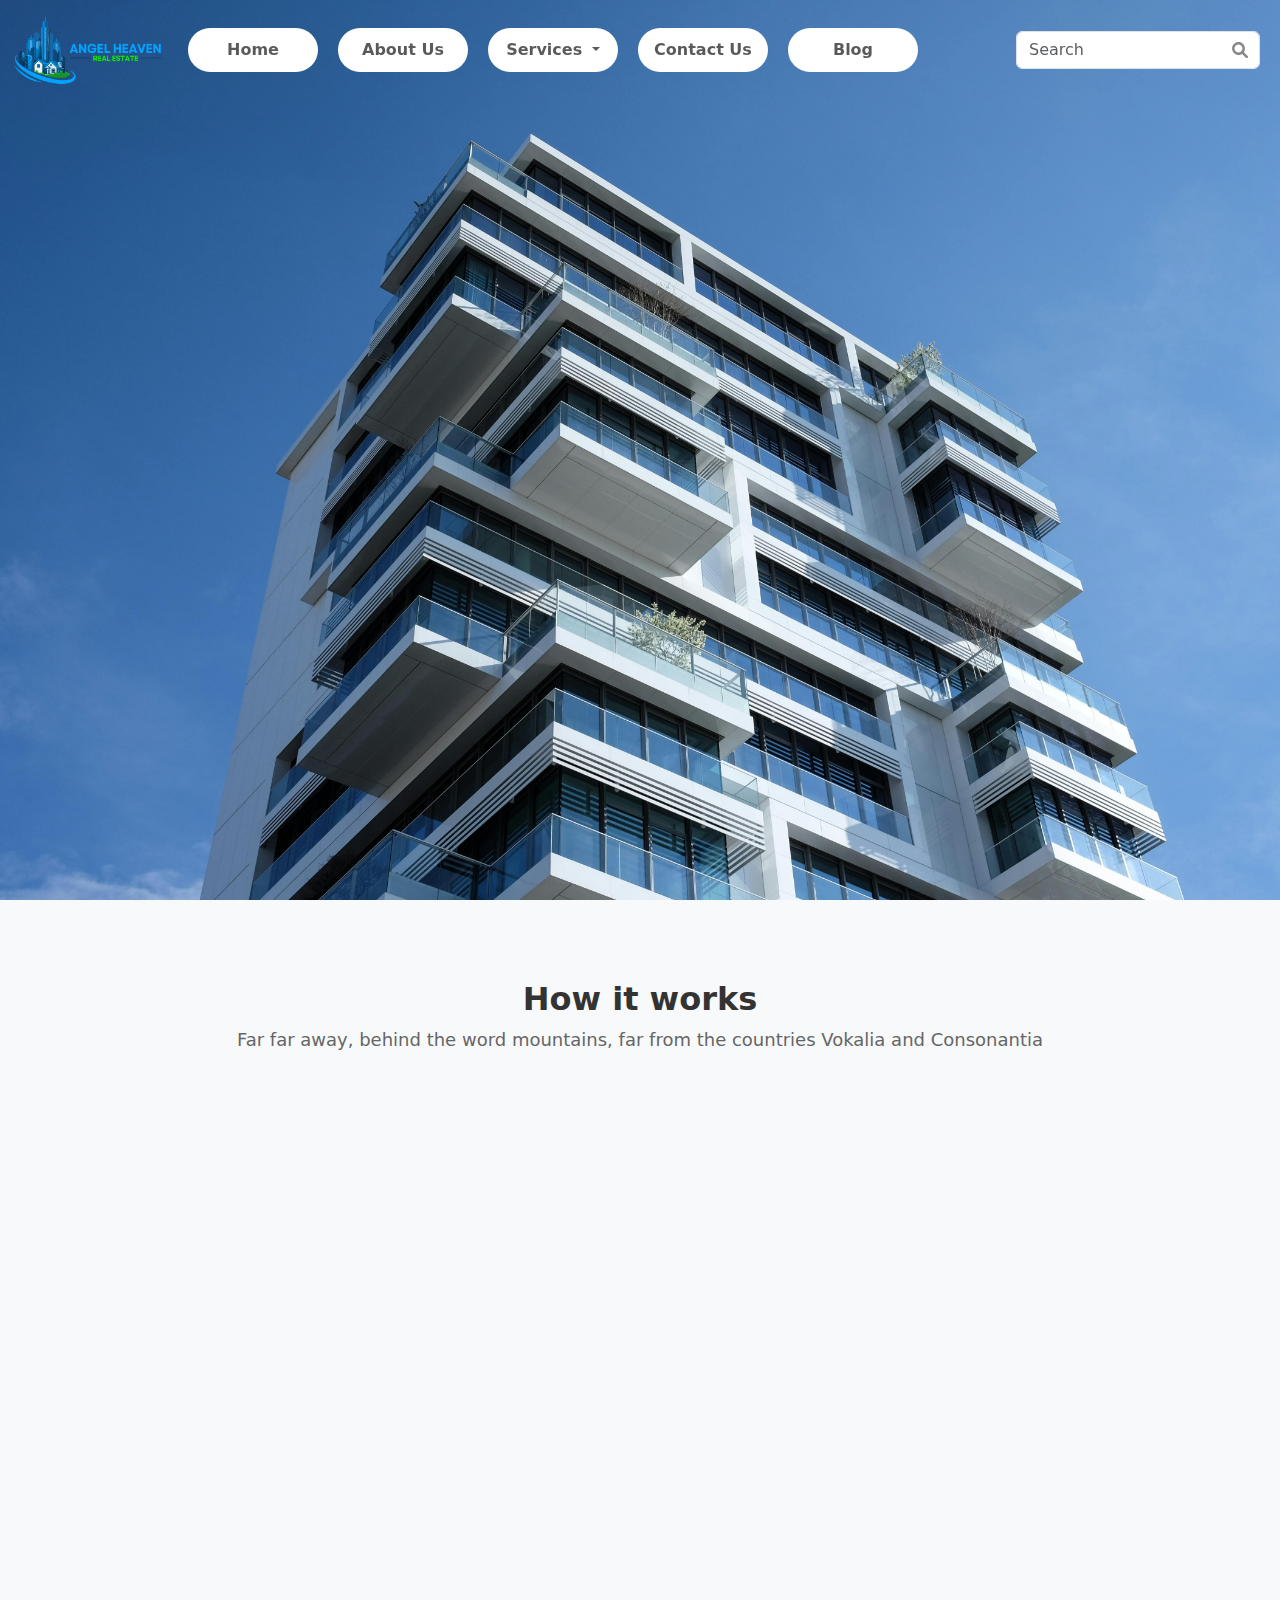
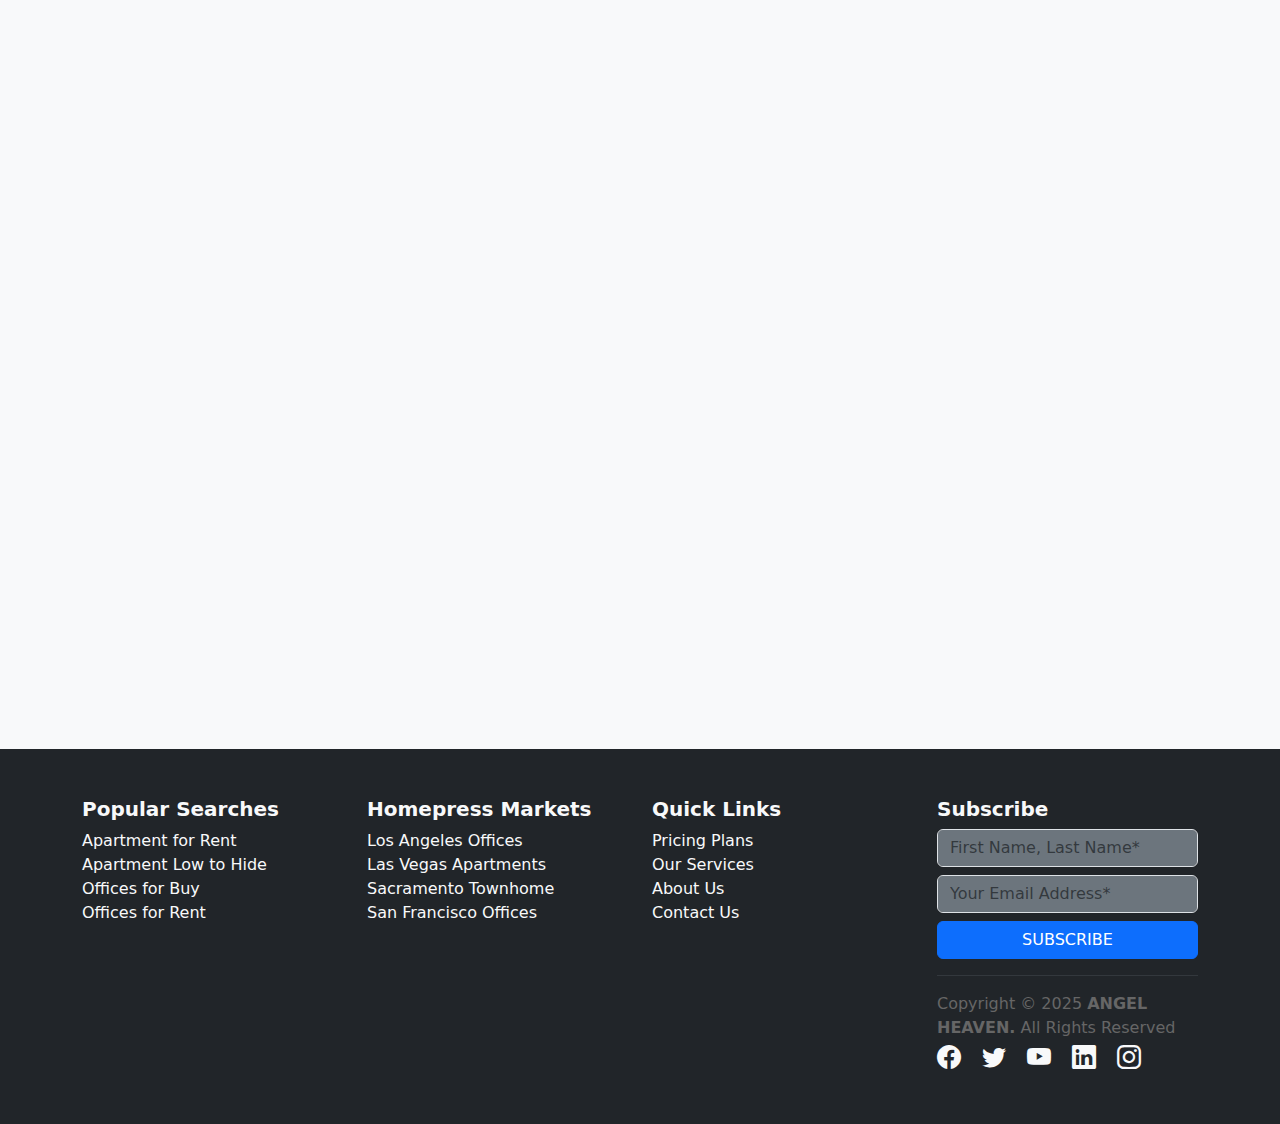
<file: about.html>
<!doctype html>
<html lang="en">
  <head>
    <meta charset="utf-8">
    <meta name="viewport" content="width=device-width, initial-scale=1">
    <link rel="icon" href="img/angel heaven w.o.b half.png" type="image/x-icon">
    <title>Angel Heaven - Real Estate</title>
    <!-- Font Awesome -->
    <link rel="stylesheet" href="https://cdnjs.cloudflare.com/ajax/libs/font-awesome/6.0.0-beta3/css/all.min.css">
    <link href="https://cdn.jsdelivr.net/npm/bootstrap@5.3.3/dist/css/bootstrap.min.css" rel="stylesheet" integrity="sha384-QWTKZyjpPEjISv5WaRU9OFeRpok6YctnYmDr5pNlyT2bRjXh0JMhjY6hW+ALEwIH" crossorigin="anonymous">
    <link href="https://cdn.jsdelivr.net/npm/bootstrap-icons/font/bootstrap-icons.css" rel="stylesheet">
    <link rel="stylesheet" href="styles.css">
    <link rel="stylesheet" href="about.css">
      <!-- AOS CSS (for fade-up effect) -->
      <link rel="stylesheet" href="https://unpkg.com/aos@2.3.1/dist/aos.css">
    
      <!-- jQuery -->
      <script src="https://code.jquery.com/jquery-3.6.0.min.js"></script>
  </head>
  <body>

    <!-- Navbar -->
    <nav class="navbar navbar-expand-lg bg-transparent navbar-light sticky-top">
      <div class="container-fluid">
        <a class="navbar-brand" href="index.html">
          <img src="img/angel heaven w.o.b full.png" alt="angel heaven" width="150" height="74">
        </a>
        <button class="navbar-toggler" type="button" data-bs-toggle="collapse" data-bs-target="#navbarSupportedContent" aria-controls="navbarSupportedContent" aria-expanded="false" aria-label="Toggle navigation">
          <span class="navbar-toggler-icon"></span>
        </button>
        <div class="collapse navbar-collapse" id="navbarSupportedContent">
          <ul class="navbar-nav me-auto mb-2 mb-lg-0">
            <li class="nav-item">
              <a class="nav-link" aria-current="page" href="index.html">Home</a>
            </li>
            <li class="nav-item">
              <a class="nav-link" href="about.html">About Us</a>
            </li>
            <li class="nav-item dropdown">
              <a class="nav-link dropdown-toggle" href="service.html" role="button" data-bs-toggle="dropdown" aria-expanded="false">
                Services
              </a>
              <ul class="dropdown-menu">
                <li><a class="dropdown-item" href="#">Property Listings</a></li>
                <li><hr class="dropdown-divider"></li>
                <li><a class="dropdown-item" href="#">Buy a Property</a></li>
                <li><hr class="dropdown-divider"></li>
                <li><a class="dropdown-item" href="#">Rent a Property</a></li>
                <li><hr class="dropdown-divider"></li>
                <li><a class="dropdown-item" href="#">Sell Your Property</a></li>
                <li><hr class="dropdown-divider"></li>
                <li><a class="dropdown-item" href="#">Home Valuation</a></li>
                <li><hr class="dropdown-divider"></li>
                <li><a class="dropdown-item" href="#">Real Estate Investment</a></li>
                <li><hr class="dropdown-divider"></li>
                <li><a class="dropdown-item" href="#">Property Management</a></li>
              </ul>
            </li>            
            <li class="nav-item">
              <a class="nav-link" href="contact.html">Contact Us</a>
            </li> 
            <li class="nav-item">
              <a class="nav-link" href="blog.html">Blog</a>
            </li>      
          </ul>
          <!-- Search Box with Icon -->
          <form class="d-flex search-container" role="search">
            <input class="form-control me-2" type="search" placeholder="Search" aria-label="Search">
            <i class="fa fa-search" style="margin-right: 10px;"></i> <!-- Font Awesome Search Icon inside the input box -->
          </form>
        </div>
      </div>
    </nav>

    <!-- Hero Section with Form -->
    <section class="hero-section" id="container-animation">
      <img src="img/about-page.jpg" class="img-fluid" alt="image">
    </section>

    <section class="how-it-works">
        <div class="container">
          <h2 class="section-title">How it works</h2>
          <p class="section-subtitle">
            Far far away, behind the word mountains, far from the countries Vokalia and Consonantia
          </p>
      
          <div class="row">
            <div class="col-md-4 step hidden">
              <div class="step-number">1</div>
              <h3>Evaluate Your Property</h3>
              <p>Far far away, behind the word mountains, far from the countries Vokalia and Consonantia...</p>
            </div>
      
            <div class="col-md-4 step hidden">
              <div class="step-number">2</div>
              <h3>Meet Your Agent</h3>
              <p>Far far away, behind the word mountains, far from the countries Vokalia and Consonantia...</p>
            </div>
      
            <div class="col-md-4 step hidden">
              <div class="step-number">3</div>
              <h3>Close the Deal</h3>
              <p>Far far away, behind the word mountains, far from the countries Vokalia and Consonantia...</p>
            </div>
          </div>
        </div>
      </section>


      <section class="counter-section">
        <div class="container">
            <div class="row">
                <!-- Left Image -->
                <div class="col-lg-6" data-aos="fade-up">
                    <img src="img/house-6.jpg" alt="Property Image" class="img-fluid">
                </div>
                <!-- Right Features -->
                <div class="col-lg-6">
                  <div class="feature-box" data-aos="fade-up">
                      <div class="feature-icon">🏠</div>
                      <div>
                          <h5><strong>QUALITY PROPERTIES</strong></h5>
                          <p>Lorem ipsum dolor sit amet consectetur.</p>
                      </div>
                  </div>
                  <div class="feature-box" data-aos="fade-up" data-aos-delay="200">
                      <div class="feature-icon">👤</div>
                      <div>
                          <h5><strong>TOP RATED AGENTS</strong></h5>
                          <p>Lorem ipsum dolor sit amet consectetur.</p>
                      </div>
                  </div>
                  <div class="feature-box" data-aos="fade-up" data-aos-delay="400">
                      <div class="feature-icon">🛡️</div>
                      <div>
                          <h5><strong>EASY AND SAFE</strong></h5>
                          <p>Lorem ipsum dolor sit amet consectetur.</p>
                      </div>
                  </div>
                  <div class="feature-box" data-aos="fade-up" data-aos-delay="600">
                      <div class="feature-icon">📍</div>
                      <div>
                          <h5><strong>PRIME LOCATIONS</strong></h5>
                          <p>Find properties in the best locations tailored to your needs.</p>
                      </div>
                  </div>
                  <div class="feature-box" data-aos="fade-up" data-aos-delay="800">
                      <div class="feature-icon">⚡</div>
                      <div>
                          <h5><strong>FAST TRANSACTIONS</strong></h5>
                          <p>Seamless and quick property buying and selling process.</p>
                      </div>
                  </div>
                  <div class="feature-box" data-aos="fade-up" data-aos-delay="1000">
                      <div class="feature-icon">💰</div>
                      <div>
                          <h5><strong>BEST PRICE GUARANTEE</strong></h5>
                          <p>Get the best value for your investment with our expert evaluations.</p>
                      </div>
                  </div>
              </div>              
            </div>
    
            <!-- Counters -->
            <div class="row mt-5">
                <div class="col-md-3 col-6 counter-box" data-aos="fade-up">
                    <div class="counter" data-target="2917">0</div>
                    <p># of Buy Properties</p>
                </div>
                <div class="col-md-3 col-6 counter-box" data-aos="fade-up" data-aos-delay="200">
                    <div class="counter" data-target="3918">0</div>
                    <p># of Sell Properties</p>
                </div>
                <div class="col-md-3 col-6 counter-box" data-aos="fade-up" data-aos-delay="400">
                    <div class="counter" data-target="38928">0</div>
                    <p># of All Properties</p>
                </div>
                <div class="col-md-3 col-6 counter-box" data-aos="fade-up" data-aos-delay="600">
                    <div class="counter" data-target="1291">0</div>
                    <p># of Agents</p>
                </div>
            </div>
        </div>
    </section>
      
    <footer class="bg-dark text-light py-5">
      <div class="container">
        <div class="row">
          <!-- Popular Searches -->
          <div class="col-md-3">
            <h5 class="fw-bold">Popular Searches</h5>
            <ul class="list-unstyled">
              <li><a href="#" class="text-light text-decoration-none">Apartment for Rent</a></li>
              <li><a href="#" class="text-light text-decoration-none">Apartment Low to Hide</a></li>
              <li><a href="#" class="text-light text-decoration-none">Offices for Buy</a></li>
              <li><a href="#" class="text-light text-decoration-none">Offices for Rent</a></li>
              
            </ul>
          </div>
    
          <!-- Homepress Markets -->
          <div class="col-md-3">
            <h5 class="fw-bold">Homepress Markets</h5>
            <ul class="list-unstyled">
              <li><a href="#" class="text-light text-decoration-none">Los Angeles Offices</a></li>
              <li><a href="#" class="text-light text-decoration-none">Las Vegas Apartments</a></li>
              <li><a href="#" class="text-light text-decoration-none">Sacramento Townhome</a></li>
              <li><a href="#" class="text-light text-decoration-none">San Francisco Offices</a></li>
              
            </ul>
          </div>
    
          <!-- Quick Links -->
          <div class="col-md-3">
            <h5 class="fw-bold">Quick Links</h5>
            <ul class="list-unstyled">
              <li><a href="#" class="text-light text-decoration-none">Pricing Plans</a></li>
              <li><a href="#" class="text-light text-decoration-none">Our Services</a></li>
              <li><a href="#" class="text-light text-decoration-none">About Us</a></li>
              <li><a href="#" class="text-light text-decoration-none">Contact Us</a></li>
              
            </ul>
          </div>
    
          <!-- Subscribe -->
          <div class="col-md-3">
            <h5 class="fw-bold">Subscribe</h5>
            <form>
              <div class="mb-2">
                <input type="text" class="form-control bg-secondary text-light" placeholder="First Name, Last Name*" />
              </div>
              <div class="mb-2">
                <input type="email" class="form-control bg-secondary text-light" placeholder="Your Email Address*" />
              </div>
              <button class="btn btn-primary w-100">SUBSCRIBE</button>
            
    
        <!-- Footer Bottom -->
        <hr class="border-secondary">
        <div class="d-flex justify-content-between flex-wrap">
          <p class="mb-0">Copyright &copy; 2025 <span class="fw-bold">ANGEL HEAVEN.</span> All Rights Reserved</p>
          <div>
            <a href="#" class="text-light me-3"><i class="bi bi-facebook"></i></a>
            <a href="#" class="text-light me-3"><i class="bi bi-twitter"></i></a>
            <a href="#" class="text-light me-3"><i class="bi bi-youtube"></i></a>
            <a href="#" class="text-light me-3"><i class="bi bi-linkedin"></i></a>
            <a href="#" class="text-light"><i class="bi bi-instagram"></i></a>
          </div>
        </div>
      </div>
    </footer>
      
    <!-- AOS JS (for fade-up effect) -->
<script src="https://unpkg.com/aos@2.3.1/dist/aos.js"></script>
  <script src="main.js"></script>
  <script src="about.js"></script>
  <script src="https://cdn.jsdelivr.net/npm/bootstrap@5.3.3/dist/js/bootstrap.bundle.min.js" integrity="sha384-YvpcrYf0tY3lHB60NNkmXc5s9fDVZLESaAA55NDzOxhy9GkcIdslK1eN7N6jIeHz" crossorigin="anonymous"></script>
  </body>
  </html>
</file>
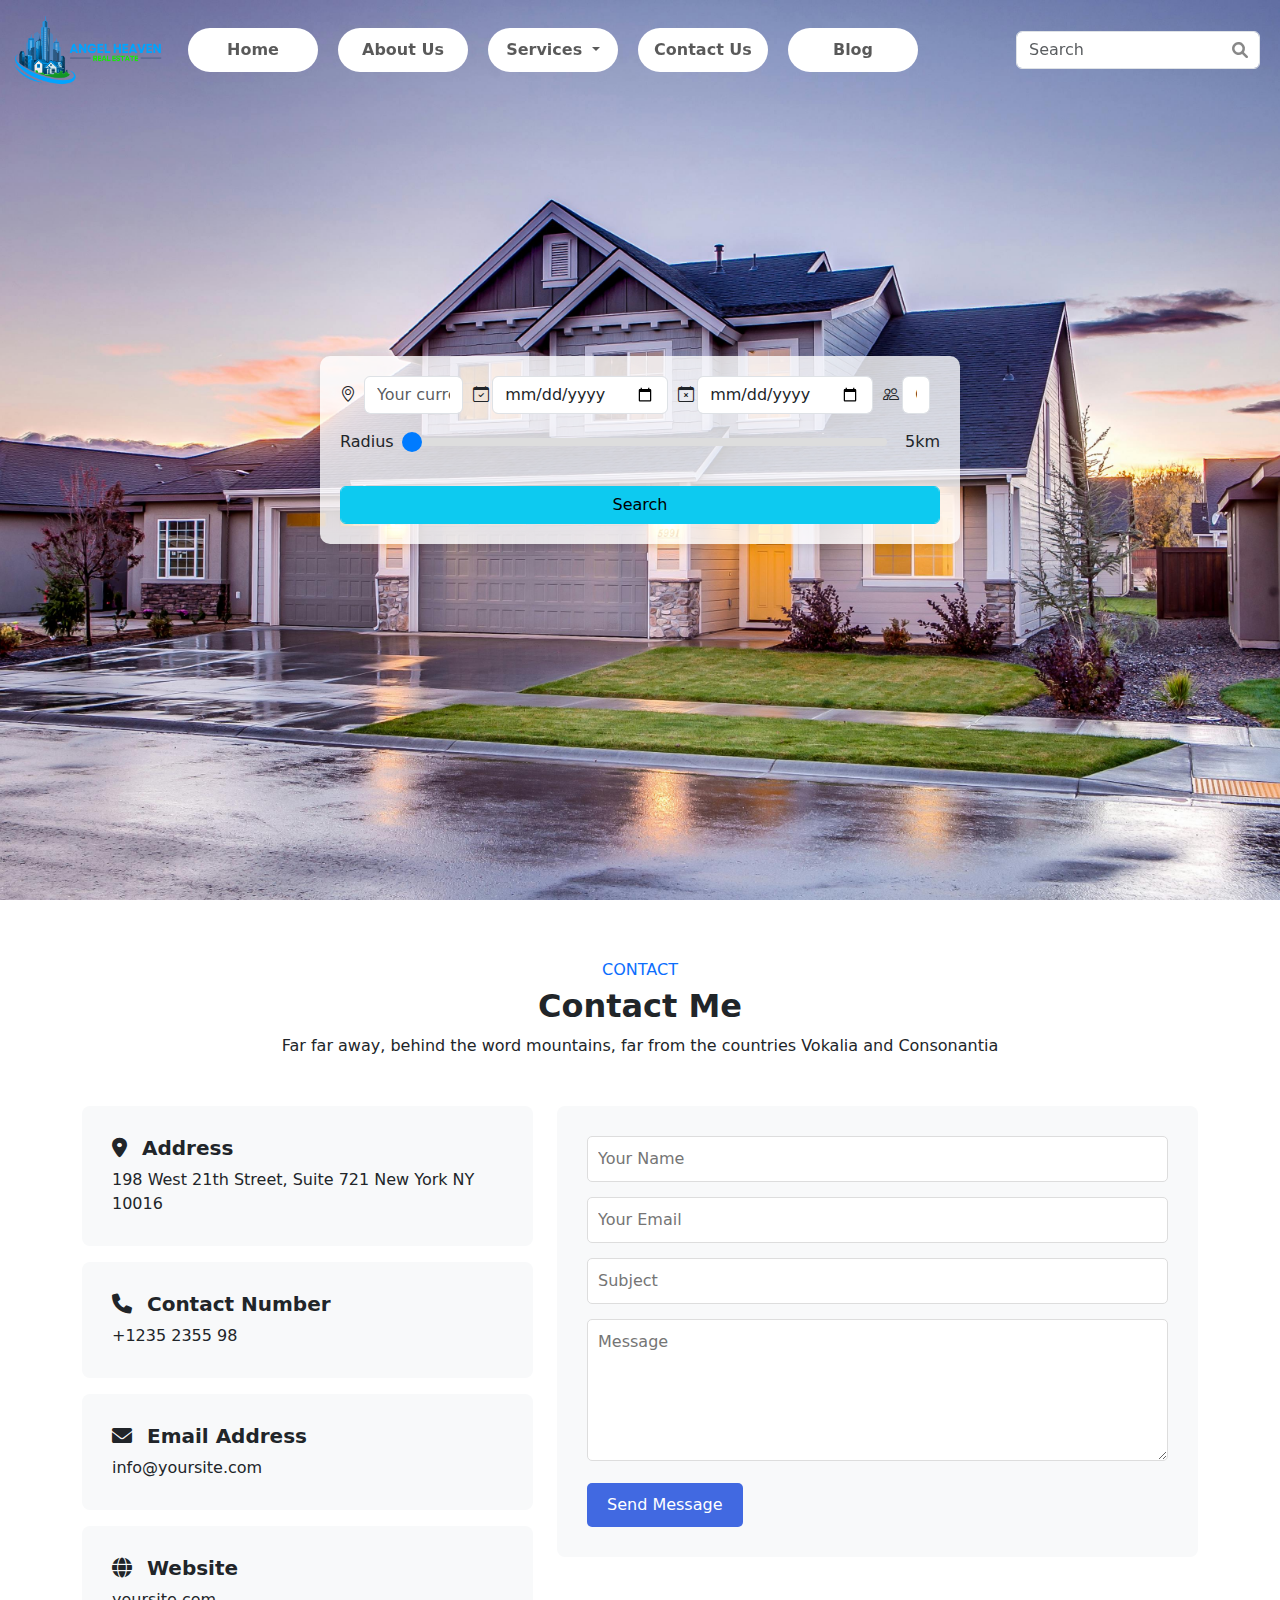
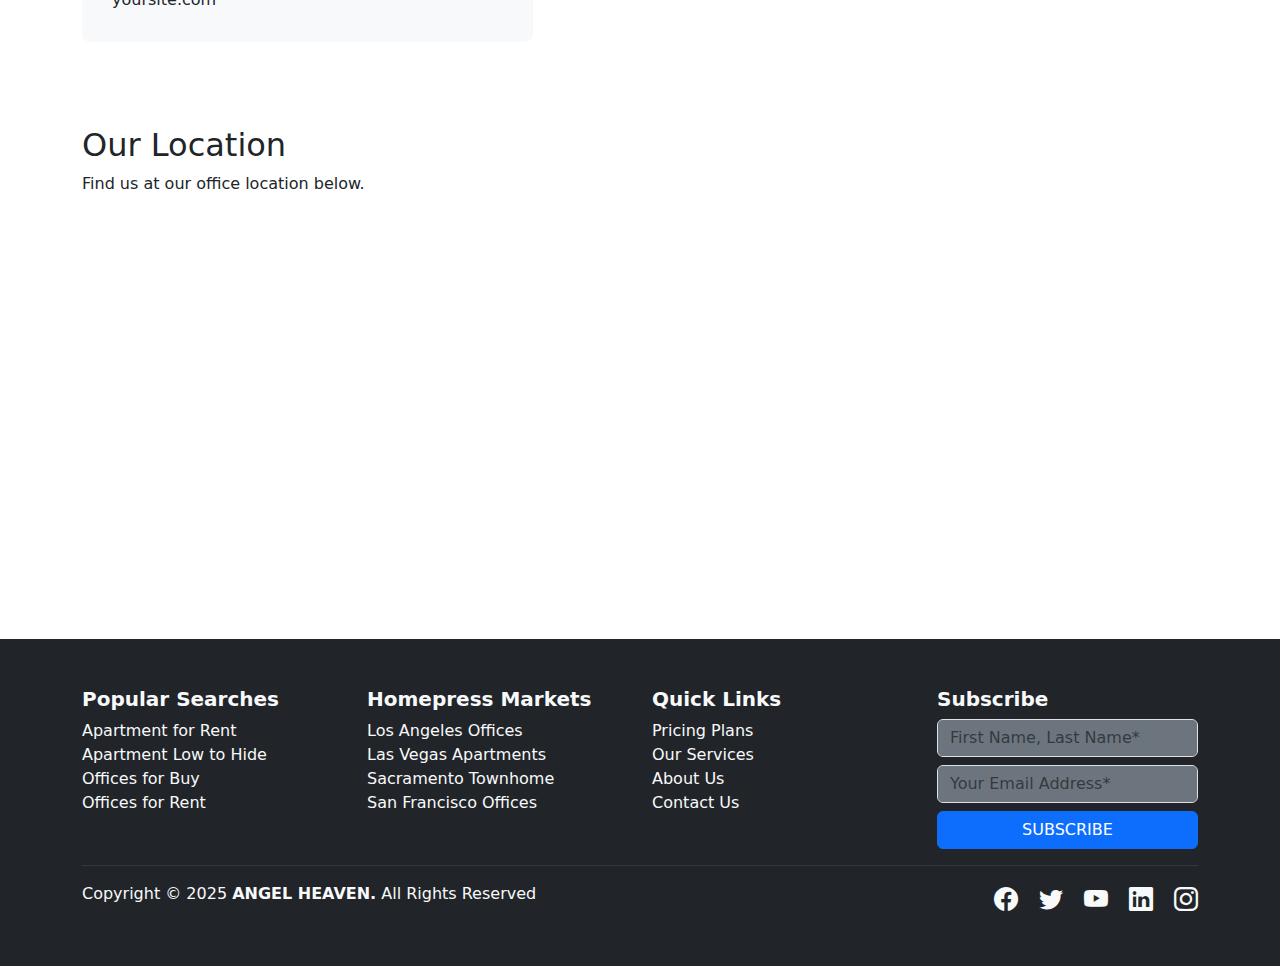
<file: contact.html>
<!doctype html>
<html lang="en">
  <head>
    <meta charset="utf-8">
    <meta name="viewport" content="width=device-width, initial-scale=1">
    <link rel="icon" href="img/angel heaven w.o.b half.png" type="image/x-icon">
    <title>Angel Heaven - Real Estate</title>
    <!-- Font Awesome -->
    <link rel="stylesheet" href="https://cdnjs.cloudflare.com/ajax/libs/font-awesome/6.0.0-beta3/css/all.min.css">
    <link href="https://cdn.jsdelivr.net/npm/bootstrap@5.3.3/dist/css/bootstrap.min.css" rel="stylesheet" integrity="sha384-QWTKZyjpPEjISv5WaRU9OFeRpok6YctnYmDr5pNlyT2bRjXh0JMhjY6hW+ALEwIH" crossorigin="anonymous">
    <link href="https://cdn.jsdelivr.net/npm/bootstrap-icons/font/bootstrap-icons.css" rel="stylesheet">
    <link rel="stylesheet" href="styles.css">
    <link rel="stylesheet" href="contact.css">
  </head>
  <body>

    <!-- Navbar -->
    <nav class="navbar navbar-expand-lg bg-transparent navbar-light sticky-top">
      <div class="container-fluid">
        <a class="navbar-brand" href="index.html">
          <img src="img/angel heaven w.o.b full.png" alt="angel heaven" width="150" height="74">
        </a>
        <button class="navbar-toggler" type="button" data-bs-toggle="collapse" data-bs-target="#navbarSupportedContent" aria-controls="navbarSupportedContent" aria-expanded="false" aria-label="Toggle navigation">
          <span class="navbar-toggler-icon"></span>
        </button>
        <div class="collapse navbar-collapse" id="navbarSupportedContent">
          <ul class="navbar-nav me-auto mb-2 mb-lg-0">
            <li class="nav-item">
              <a class="nav-link" aria-current="page" href="index.html">Home</a>
            </li>
            <li class="nav-item">
              <a class="nav-link" href="about.html">About Us</a>
            </li>
            <li class="nav-item dropdown">
              <a class="nav-link dropdown-toggle" href="service.html" role="button" data-bs-toggle="dropdown" aria-expanded="false">
                Services
              </a>
              <ul class="dropdown-menu">
                <li><a class="dropdown-item" href="#">Property Listings</a></li>
                <li><hr class="dropdown-divider"></li>
                <li><a class="dropdown-item" href="#">Buy a Property</a></li>
                <li><hr class="dropdown-divider"></li>
                <li><a class="dropdown-item" href="#">Rent a Property</a></li>
                <li><hr class="dropdown-divider"></li>
                <li><a class="dropdown-item" href="#">Sell Your Property</a></li>
                <li><hr class="dropdown-divider"></li>
                <li><a class="dropdown-item" href="#">Home Valuation</a></li>
                <li><hr class="dropdown-divider"></li>
                <li><a class="dropdown-item" href="#">Real Estate Investment</a></li>
                <li><hr class="dropdown-divider"></li>
                <li><a class="dropdown-item" href="#">Property Management</a></li>
              </ul>
            </li>            
            <li class="nav-item">
              <a class="nav-link" href="contact.html">Contact Us</a>
            </li>    
            <li class="nav-item">
              <a class="nav-link" href="blog.html">Blog</a>
            </li>   
          </ul>
          <!-- Search Box with Icon -->
          <form class="d-flex search-container" role="search">
            <input class="form-control me-2" type="search" placeholder="Search" aria-label="Search">
            <i class="fa fa-search" style="margin-right: 10px;"></i> <!-- Font Awesome Search Icon inside the input box -->
          </form>
        </div>
      </div>
    </nav>

    <!-- Hero Section with Form -->
    <section class="hero-section" id="container-animation">
      <img src="img/house-1.jpg" class="img-fluid" alt="image">
      <div class="search-form">
        <form class="d-flex flex-column align-items-center" action="#" method="POST">
          <!-- Location, Date, and Guests in Flex Row -->
          <div class="form-row d-flex justify-content-between w-100 mb-3">
            <div class="form-group d-flex align-items-center">
              <i class="bi bi-geo-alt"></i> <!-- Location Icon -->
              <input class="form-control ms-2" type="text" placeholder="Your current location" name="location" aria-label="Location" required>
            </div>
            <div class="form-group d-flex align-items-center">
              <i class="bi bi-calendar-check" style="margin-right: 3px;"></i> <!-- Calendar Check-in Icon -->
              <input class="form-control" type="date" name="check-in" required placeholder="Check-in">
            </div>
            <div class="form-group d-flex align-items-center">
              <i class="bi bi-calendar-x" style="margin-right: 3px;"></i> <!-- Calendar Check-out Icon -->
              <input class="form-control" type="date" name="check-out" required placeholder="Check-out">
            </div>
            <div class="form-group d-flex align-items-center">
              <i class="bi bi-people" style="margin-right: 3px;"></i> <!-- Group of people icon -->
              <select class="form-control" name="guests" required>
                <option value="">Guests</option>
                <option value="1">1</option>
                <option value="2">2</option>
                <option value="3">3</option>
                <option value="4">4</option>
                <option value="5">5</option>
              </select>
            </div>
          </div>

          <!-- Radius Slider -->
          <div class="form-group d-flex align-items-center mb-3 w-100">
            <label for="radius-slider" class="me-2">Radius</label>
            <input type="range" id="radius-slider" name="radius" min="5" max="50" step="5" value="5" required class="form-control-range">
            <span id="radius-value" style="margin-left: 10px;" class="ms-2">5km</span>
          </div>
          <!-- Search Button Centered Below the Form -->
          <button class="btn btn-info mt-3 form-control" type="submit">Search</button>
        </form>
      </div>
    </section>
    
    <section class="contact-section">
        <div class="container">
            <div class="text-center mb-5">
                <h6 class="text-primary">CONTACT</h6>
                <h2 class="fw-bold">Contact Me</h2>
                <p>Far far away, behind the word mountains, far from the countries Vokalia and Consonantia</p>
            </div>
            <div class="row">
                <div class="col-lg-5 mb-4">
                    <div class="contact-box mb-3">
                        <h5><i class="fas fa-map-marker-alt me-2"></i> Address</h5>
                        <p>198 West 21th Street, Suite 721 New York NY 10016</p>
                    </div>
                    <div class="contact-box mb-3">
                        <h5><i class="fas fa-phone me-2"></i> Contact Number</h5>
                        <p>+1235 2355 98</p>
                    </div>
                    <div class="contact-box mb-3">
                        <h5><i class="fas fa-envelope me-2"></i> Email Address</h5>
                        <p>info@yoursite.com</p>
                    </div>
                    <div class="contact-box">
                        <h5><i class="fas fa-globe me-2"></i> Website</h5>
                        <p>yoursite.com</p>
                    </div>
                </div>
                <div class="col-lg-7">
                    <div class="contact-form">
                        <input type="text" placeholder="Your Name" required>
                        <input type="email" placeholder="Your Email" required>
                        <input type="text" placeholder="Subject" required>
                        <textarea placeholder="Message" rows="5" required></textarea>
                        <button type="submit">Send Message</button>
                    </div>
                </div>
            </div>
        </div>
    </section>
    
    <section class="location-section" style="margin-bottom: 20px;">
        <div class="container">
            <h2 class="section-title" data-aos="fade-up">Our Location</h2>
            <p class="section-subtitle" data-aos="fade-up" data-aos-delay="200">
                Find us at our office location below.
            </p>
            <div class="map-container" data-aos="fade-up" data-aos-delay="400">
                <iframe src="https://www.google.com/maps/embed?pb=!1m18!1m12!1m3!1d3151.8354345093664!2d144.95373531567857!3d-37.81720974202144!2m3!1f0!2f0!3f0!3m2!1i1024!2i768!4f13.1!3m3!1m2!1s0x6ad65d5df1f0f8b1%3A0x4b2b1a196e8e0f0b!2sFederation%20Square!5e0!3m2!1sen!2sau!4v1644640301010!5m2!1sen!2sau" 
                    width="100%" height="400" style="border:0;" allowfullscreen="" loading="lazy"></iframe>
            </div>
        </div>
    </section>

    
    <footer class="bg-dark text-light py-5">
      <div class="container">
        <div class="row">
          <!-- Popular Searches -->
          <div class="col-md-3">
            <h5 class="fw-bold">Popular Searches</h5>
            <ul class="list-unstyled">
              <li><a href="#" class="text-light text-decoration-none">Apartment for Rent</a></li>
              <li><a href="#" class="text-light text-decoration-none">Apartment Low to Hide</a></li>
              <li><a href="#" class="text-light text-decoration-none">Offices for Buy</a></li>
              <li><a href="#" class="text-light text-decoration-none">Offices for Rent</a></li>
              
            </ul>
          </div>
    
          <!-- Homepress Markets -->
          <div class="col-md-3">
            <h5 class="fw-bold">Homepress Markets</h5>
            <ul class="list-unstyled">
              <li><a href="#" class="text-light text-decoration-none">Los Angeles Offices</a></li>
              <li><a href="#" class="text-light text-decoration-none">Las Vegas Apartments</a></li>
              <li><a href="#" class="text-light text-decoration-none">Sacramento Townhome</a></li>
              <li><a href="#" class="text-light text-decoration-none">San Francisco Offices</a></li>
              
            </ul>
          </div>
    
          <!-- Quick Links -->
          <div class="col-md-3">
            <h5 class="fw-bold">Quick Links</h5>
            <ul class="list-unstyled">
              <li><a href="#" class="text-light text-decoration-none">Pricing Plans</a></li>
              <li><a href="#" class="text-light text-decoration-none">Our Services</a></li>
              <li><a href="#" class="text-light text-decoration-none">About Us</a></li>
              <li><a href="#" class="text-light text-decoration-none">Contact Us</a></li>
              
            </ul>
          </div>
    
          <!-- Subscribe -->
          <div class="col-md-3">
            <h5 class="fw-bold">Subscribe</h5>
            <form>
              <div class="mb-2">
                <input type="text" class="form-control bg-secondary text-light" placeholder="First Name, Last Name*" />
              </div>
              <div class="mb-2">
                <input type="email" class="form-control bg-secondary text-light" placeholder="Your Email Address*" />
              </div>
              <button class="btn btn-primary w-100">SUBSCRIBE</button>
            </form>
          </div>
        </div>
    
        <!-- Footer Bottom -->
        <hr class="border-secondary">
        <div class="d-flex justify-content-between flex-wrap">
          <p class="mb-0">Copyright &copy; 2025 <span class="fw-bold">ANGEL HEAVEN.</span> All Rights Reserved</p>
          <div>
            <a href="#" class="text-light me-3"><i class="bi bi-facebook"></i></a>
            <a href="#" class="text-light me-3"><i class="bi bi-twitter"></i></a>
            <a href="#" class="text-light me-3"><i class="bi bi-youtube"></i></a>
            <a href="#" class="text-light me-3"><i class="bi bi-linkedin"></i></a>
            <a href="#" class="text-light"><i class="bi bi-instagram"></i></a>
          </div>
        </div>
      </div>
    </footer>
      
  <script src="main.js"></script>
  <script src="https://cdn.jsdelivr.net/npm/bootstrap@5.3.3/dist/js/bootstrap.bundle.min.js" integrity="sha384-YvpcrYf0tY3lHB60NNkmXc5s9fDVZLESaAA55NDzOxhy9GkcIdslK1eN7N6jIeHz" crossorigin="anonymous"></script>
  </body>
  </html>
</file>
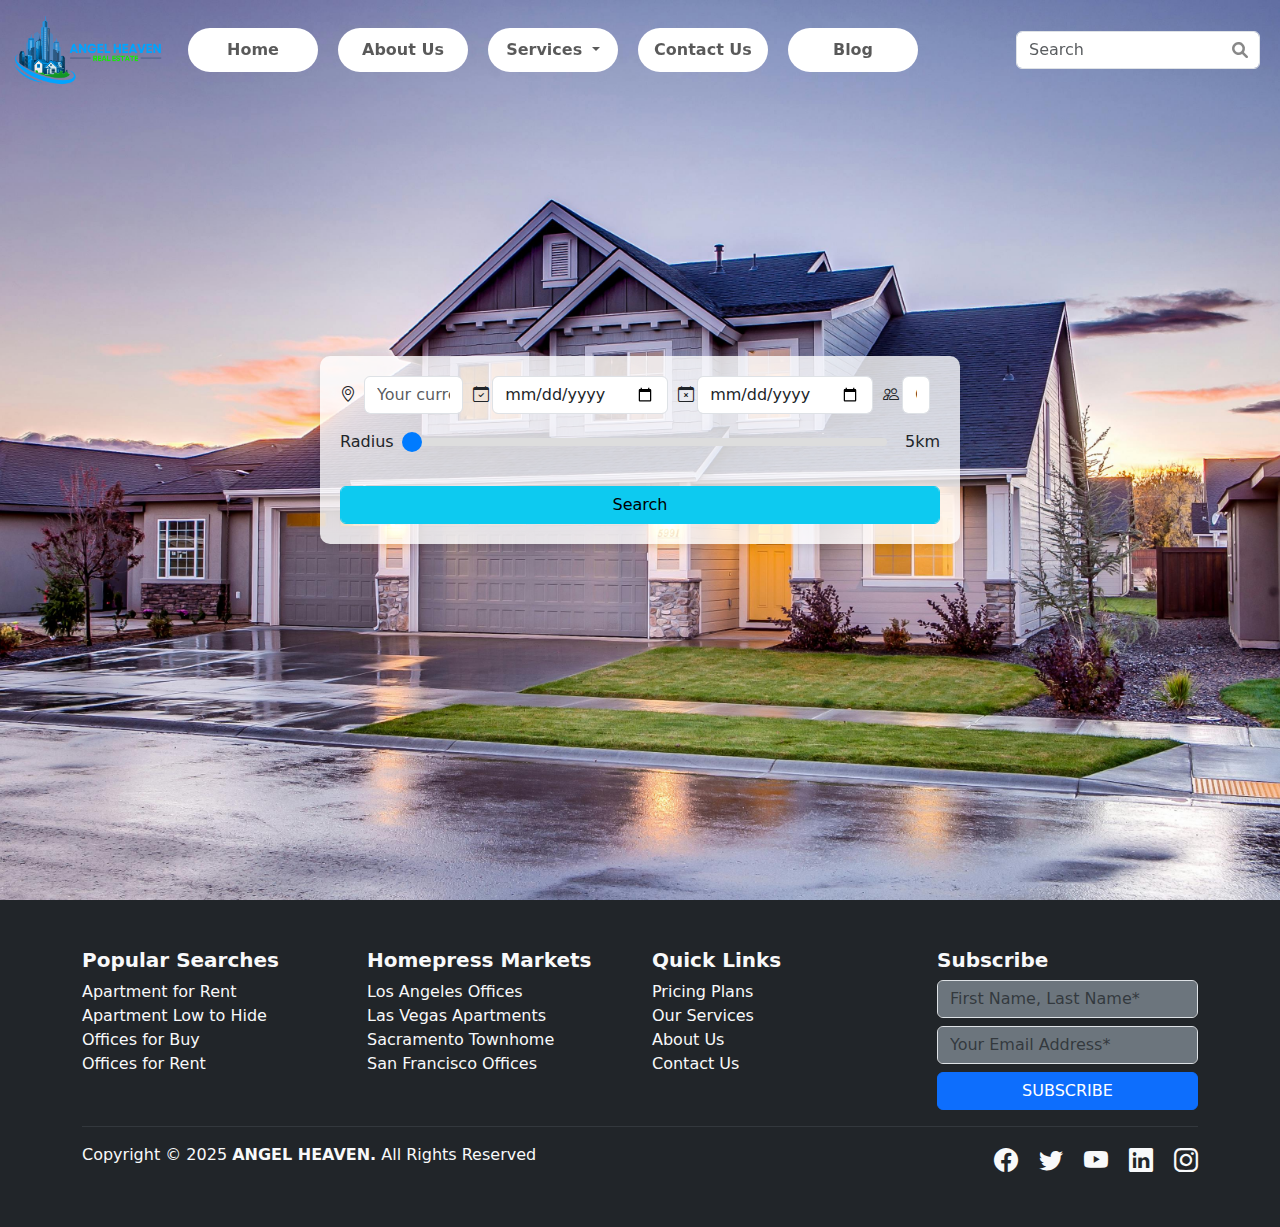
<file: starter.html>
<!doctype html>
<html lang="en">
  <head>
    <meta charset="utf-8">
    <meta name="viewport" content="width=device-width, initial-scale=1">
    <link rel="icon" href="img/angel heaven w.o.b half.png" type="image/x-icon">
    <title>Angel Heaven - Real Estate</title>
    <!-- Font Awesome -->
    <link rel="stylesheet" href="https://cdnjs.cloudflare.com/ajax/libs/font-awesome/6.0.0-beta3/css/all.min.css">
    <link href="https://cdn.jsdelivr.net/npm/bootstrap@5.3.3/dist/css/bootstrap.min.css" rel="stylesheet" integrity="sha384-QWTKZyjpPEjISv5WaRU9OFeRpok6YctnYmDr5pNlyT2bRjXh0JMhjY6hW+ALEwIH" crossorigin="anonymous">
    <link href="https://cdn.jsdelivr.net/npm/bootstrap-icons/font/bootstrap-icons.css" rel="stylesheet">
    <link rel="stylesheet" href="styles.css">
  </head>
  <body>

    <!-- Navbar -->
    <nav class="navbar navbar-expand-lg bg-transparent navbar-light sticky-top">
      <div class="container-fluid">
        <a class="navbar-brand" href="index.html">
          <img src="img/angel heaven w.o.b full.png" alt="angel heaven" width="150" height="74">
        </a>
        <button class="navbar-toggler" type="button" data-bs-toggle="collapse" data-bs-target="#navbarSupportedContent" aria-controls="navbarSupportedContent" aria-expanded="false" aria-label="Toggle navigation">
          <span class="navbar-toggler-icon"></span>
        </button>
        <div class="collapse navbar-collapse" id="navbarSupportedContent">
          <ul class="navbar-nav me-auto mb-2 mb-lg-0">
            <li class="nav-item">
              <a class="nav-link" aria-current="page" href="index.html">Home</a>
            </li>
            <li class="nav-item">
              <a class="nav-link" href="about.html">About Us</a>
            </li>
            <li class="nav-item dropdown">
              <a class="nav-link dropdown-toggle" href="service.html" role="button" data-bs-toggle="dropdown" aria-expanded="false">
                Services
              </a>
              <ul class="dropdown-menu">
                <li><a class="dropdown-item" href="#">Property Listings</a></li>
                <li><hr class="dropdown-divider"></li>
                <li><a class="dropdown-item" href="#">Buy a Property</a></li>
                <li><hr class="dropdown-divider"></li>
                <li><a class="dropdown-item" href="#">Rent a Property</a></li>
                <li><hr class="dropdown-divider"></li>
                <li><a class="dropdown-item" href="#">Sell Your Property</a></li>
                <li><hr class="dropdown-divider"></li>
                <li><a class="dropdown-item" href="#">Home Valuation</a></li>
                <li><hr class="dropdown-divider"></li>
                <li><a class="dropdown-item" href="#">Real Estate Investment</a></li>
                <li><hr class="dropdown-divider"></li>
                <li><a class="dropdown-item" href="#">Property Management</a></li>
              </ul>
            </li>            
            <li class="nav-item">
              <a class="nav-link" href="contact.html">Contact Us</a>
            </li> 
            <li class="nav-item">
              <a class="nav-link" href="blog.html">Blog</a>
            </li>      
          </ul>
          <!-- Search Box with Icon -->
          <form class="d-flex search-container" role="search">
            <input class="form-control me-2" type="search" placeholder="Search" aria-label="Search">
            <i class="fa fa-search" style="margin-right: 10px;"></i> <!-- Font Awesome Search Icon inside the input box -->
          </form>
        </div>
      </div>
    </nav>

    <!-- Hero Section with Form -->
    <section class="hero-section" id="container-animation">
      <img src="img/house-1.jpg" class="img-fluid" alt="image">
      <div class="search-form">
        <form class="d-flex flex-column align-items-center" action="#" method="POST">
          <!-- Location, Date, and Guests in Flex Row -->
          <div class="form-row d-flex justify-content-between w-100 mb-3">
            <div class="form-group d-flex align-items-center">
              <i class="bi bi-geo-alt"></i> <!-- Location Icon -->
              <input class="form-control ms-2" type="text" placeholder="Your current location" name="location" aria-label="Location" required>
            </div>
            <div class="form-group d-flex align-items-center">
              <i class="bi bi-calendar-check" style="margin-right: 3px;"></i> <!-- Calendar Check-in Icon -->
              <input class="form-control" type="date" name="check-in" required placeholder="Check-in">
            </div>
            <div class="form-group d-flex align-items-center">
              <i class="bi bi-calendar-x" style="margin-right: 3px;"></i> <!-- Calendar Check-out Icon -->
              <input class="form-control" type="date" name="check-out" required placeholder="Check-out">
            </div>
            <div class="form-group d-flex align-items-center">
              <i class="bi bi-people" style="margin-right: 3px;"></i> <!-- Group of people icon -->
              <select class="form-control" name="guests" required>
                <option value="">Guests</option>
                <option value="1">1</option>
                <option value="2">2</option>
                <option value="3">3</option>
                <option value="4">4</option>
                <option value="5">5</option>
              </select>
            </div>
          </div>

          <!-- Radius Slider -->
          <div class="form-group d-flex align-items-center mb-3 w-100">
            <label for="radius-slider" class="me-2">Radius</label>
            <input type="range" id="radius-slider" name="radius" min="5" max="50" step="5" value="5" required class="form-control-range">
            <span id="radius-value" style="margin-left: 10px;" class="ms-2">5km</span>
          </div>
          <!-- Search Button Centered Below the Form -->
          <button class="btn btn-info mt-3 form-control" type="submit">Search</button>
        </form>
      </div>
    </section>
    
    <footer class="bg-dark text-light py-5">
      <div class="container">
        <div class="row">
          <!-- Popular Searches -->
          <div class="col-md-3">
            <h5 class="fw-bold">Popular Searches</h5>
            <ul class="list-unstyled">
              <li><a href="#" class="text-light text-decoration-none">Apartment for Rent</a></li>
              <li><a href="#" class="text-light text-decoration-none">Apartment Low to Hide</a></li>
              <li><a href="#" class="text-light text-decoration-none">Offices for Buy</a></li>
              <li><a href="#" class="text-light text-decoration-none">Offices for Rent</a></li>
              
            </ul>
          </div>
    
          <!-- Homepress Markets -->
          <div class="col-md-3">
            <h5 class="fw-bold">Homepress Markets</h5>
            <ul class="list-unstyled">
              <li><a href="#" class="text-light text-decoration-none">Los Angeles Offices</a></li>
              <li><a href="#" class="text-light text-decoration-none">Las Vegas Apartments</a></li>
              <li><a href="#" class="text-light text-decoration-none">Sacramento Townhome</a></li>
              <li><a href="#" class="text-light text-decoration-none">San Francisco Offices</a></li>
              
            </ul>
          </div>
    
          <!-- Quick Links -->
          <div class="col-md-3">
            <h5 class="fw-bold">Quick Links</h5>
            <ul class="list-unstyled">
              <li><a href="#" class="text-light text-decoration-none">Pricing Plans</a></li>
              <li><a href="#" class="text-light text-decoration-none">Our Services</a></li>
              <li><a href="#" class="text-light text-decoration-none">About Us</a></li>
              <li><a href="#" class="text-light text-decoration-none">Contact Us</a></li>
              
            </ul>
          </div>
    
          <!-- Subscribe -->
          <div class="col-md-3">
            <h5 class="fw-bold">Subscribe</h5>
            <form>
              <div class="mb-2">
                <input type="text" class="form-control bg-secondary text-light" placeholder="First Name, Last Name*" />
              </div>
              <div class="mb-2">
                <input type="email" class="form-control bg-secondary text-light" placeholder="Your Email Address*" />
              </div>
              <button class="btn btn-primary w-100">SUBSCRIBE</button>
            </form>
          </div>
        </div>
    
        <!-- Footer Bottom -->
        <hr class="border-secondary">
        <div class="d-flex justify-content-between flex-wrap">
          <p class="mb-0">Copyright &copy; 2025 <span class="fw-bold">ANGEL HEAVEN.</span> All Rights Reserved</p>
          <div>
            <a href="#" class="text-light me-3"><i class="bi bi-facebook"></i></a>
            <a href="#" class="text-light me-3"><i class="bi bi-twitter"></i></a>
            <a href="#" class="text-light me-3"><i class="bi bi-youtube"></i></a>
            <a href="#" class="text-light me-3"><i class="bi bi-linkedin"></i></a>
            <a href="#" class="text-light"><i class="bi bi-instagram"></i></a>
          </div>
        </div>
      </div>
    </footer>
      
  <script src="main.js"></script>
  <script src="https://cdn.jsdelivr.net/npm/bootstrap@5.3.3/dist/js/bootstrap.bundle.min.js" integrity="sha384-YvpcrYf0tY3lHB60NNkmXc5s9fDVZLESaAA55NDzOxhy9GkcIdslK1eN7N6jIeHz" crossorigin="anonymous"></script>
  </body>
  </html>
</file>
<file: styles.css>
/* Custom Styles */
.navbar {
  z-index: 1000; /* Ensure the navbar stays on top */
}
      /* Custom Search Box Styling */
      .search-container {
        position: relative;
       
      }

      .search-container input {
        width: 100%;
        padding-right: 30px; /* Space for the icon */
      }

      .search-container i {
        position: absolute;
        right: 10px; /* Adjust as needed */
        top: 50%;
        transform: translateY(-50%);
        color: #888;
      }

      /* Responsive Design for the Search Box */
      @media (max-width: 768px) {
        .search-container input {
         
        }
      }
.hero-section {
  position: relative;
  height: 100vh;
}
.hero-section img {
  width: 100%;
  height: 100%;
  object-fit: cover;
}
.search-form {
  position: absolute;
  top: 50%;
  left: 50%;
  transform: translate(-50%, -50%);
  background-color: rgba(
    255,
    255,
    255,
    0.8
  ); /* Slightly transparent background */
  padding: 20px;
  border-radius: 10px;
  box-shadow: 0px 4px 10px rgba(0, 0, 0, 0.1);
  max-width: 1000px;
}
.search-form input,
.search-form select {
  margin-right: 10px;
}

  /* Slider Style */
  .form-control-range {
    -webkit-appearance: none;
    appearance: none;
    width: 100%;
    height: 8px; /* Thin slider */
    background: #ddd; /* Light gray background */
    border-radius: 15px;
    outline: none;
    transition: background 0.3s;
  }

  /* Style for the thumb (slider pointer) */
  .form-control-range::-webkit-slider-thumb {
    -webkit-appearance: none;
    appearance: none;
    width: 20px;
    height: 20px;
    border-radius: 50%;
    background: #007bff; /* Blue color */
    cursor: pointer;
    transition: background 0.3s;
  }

  .form-control-range::-moz-range-thumb {
    width: 20px;
    height: 20px;
    border-radius: 50%;
    background: #007bff; /* Blue color */
    cursor: pointer;
  }

  /* Hover effect for the slider */
  .form-control-range:hover {
    background: #aaa; /* Darker gray when hovered */
  }

.nav-link {
  background-color: white;
  border-radius: 30px;
  padding: 10px;
  margin: 10px;
  width: 130px;
  text-align: center;
  align-items: center;
  font-weight: 600;
}

.nav-link:hover {
  background-color: #06a1fa;
  color: white;
  border-radius: 30px;
  padding: 10px;
  margin: 10px;
  width: 130px;
  text-align: center;
  align-items: center;
  font-weight: 900;
}
.navbar-brand img {
  /* filter: drop-shadow(10px 10px 10px rgba(15, 10, 0, 0.3)); */
  /* Drop shadow with filter */
}
/* Adjust for spacing below the image for the navbar */

.hero-section {
  margin-top: -100px; /* Add some margin below the navbar to avoid overlap */
}

.rental-card {
  border-radius: 10px;
  box-shadow: 0px 4px 10px rgba(0, 0, 0, 0.1);
  overflow: hidden;
  transition: transform 0.3s ease;
  margin-top: 30px;
}
.rental-card:hover {
  transform: scale(1.05);
}
.rental-card img {
  height: 250px; /* Adjust height as needed */
  object-fit: cover; /* Ensures the image is cropped to fit without distortion */
  width: 100%; /* Ensures the image takes full width of the card */
}

@media (max-width: 768px) {
  .rental-card img {
    height: 200px; /* Adjust for smaller screens */
  }
}
.card-body {
  padding: 15px;
}

/* Fade In and Slide Up Animation */
@keyframes fade-in-slide-up {
  0% {
    opacity: 0;
    transform: translateY(50px);
  }
  100% {
    opacity: 1;
    transform: translateY(0);
  }
}

.fade-in-slide-up {
  animation: fade-in-slide-up 1s forwards;
}

/* Bounce Up Animation */
@keyframes bounce-up {
  0% {
    transform: translateY(0);
  }
  30% {
    transform: translateY(-10px);
  }
  50% {
    transform: translateY(5px);
  }
  70% {
    transform: translateY(-2px);
  }
  100% {
    transform: translateY(0);
  }
}

.bounce-up {
  animation: bounce-up 1s ease-out forwards;
}

.container-x {
  font-family: Arial, sans-serif;
  margin: 0;
  padding: 0;
  background-color: #000;
  color: white;
}
.image-section {
  position: relative;
  height: 100%;
  overflow: hidden; /* Ensure the image doesn't overflow when scaled */
}

.image-section img {
  width: 100%;
  height: 100%;
  object-fit: cover;
  transition: transform 0.3s ease;
}

.image-section:hover img {
  transform: scale(1.05); /* Scale the image itself on hover */
}

.text-section {
  background-color: #0a0f0d;
  padding: 40px;
  border-radius: 10px;
  display: flex;
  flex-direction: column;
  justify-content: center;
  height: 100%;
}
.text-section h2 {
  font-size: 36px;
  margin-bottom: 10px;
}
.text-section p {
  font-size: 18px;
  line-height: 1.5;
  margin-bottom: 20px;
}
.amenities {
  list-style: none;
  padding: 0;
}
.amenities li {
  font-size: 16px;
  margin-bottom: 10px;
  display: flex;
  align-items: center;
}
.amenities li:before {
  content: "✔️";
  margin-right: 10px;
}

/* Ensure the section adjusts responsively */
@media (max-width: 768px) {
  .container-x {
    padding: 30px 15px;
  }
  .text-section h2 {
    font-size: 28px;
  }
  .text-section p {
    font-size: 16px;
  }
}

 
.image-gallery {
    display: flex;
    gap: 10px;
    justify-content: center;
    margin: 20px;
}
.gallery-item {
    position: relative;
    width: 30%;
    overflow: hidden;
}
.gallery-item img {
    width: 100%;
    display: block;
    transition: transform 0.3s ease;
}
.overlay {
    position: absolute;
    bottom: -100%;
    left: 0;
    width: 100%;
    background: rgba(0, 0, 0, 0.7);
    color: white;
    padding: 20px;
    text-align: center;
    transition: bottom 0.3s ease-in-out;
}
.gallery-item:hover .overlay {
    bottom: 0;
}
.gallery-item:hover img {
    transform: scale(1.1);
}
.button {
    background-color: green;
    color: white;
    padding: 10px;
    text-decoration: none;
    display: inline-block;
    margin-top: 10px;
}


footer a {
    transition: color 0.3s ease-in-out;
  }
  
  footer a:hover {
    color: #17a2b8 !important; /* Light blue on hover */
  }
  
  footer input {
    transition: box-shadow 0.3s ease-in-out;
  }
  
  footer input:focus {
    box-shadow: 0 0 8px rgba(23, 162, 184, 0.8); /* Glowing effect */
    outline: none;
  }
  
  /* Social Media Icons Hover Effect */
  footer .bi {
    font-size: 1.5rem;
    transition: transform 0.3s ease-in-out;
  }
  
  footer .bi:hover {
    transform: scale(1.2);
  }
</file>
<file: about.css>
.about-form {
    position: absolute;
    top: 50%;
    left: 50%;
    transform: translate(-0%, -100%);
    background-color: rgba(57, 184, 84, 0.8); /* Slightly transparent background */
    padding: 20px;
    border-radius: 10px;
    box-shadow: 0px 4px 10px rgba(0, 0, 0, 0.1);
    max-width: 1000px;
  }
  .about-form input,
  .about-form select {
    margin-right: 10px;
  }
  

  /* How It Works Section */
.how-it-works {
    text-align: center;
    padding: 80px 0;
    background: #f8f9fa;
  }
  
  .section-title {
    font-size: 32px;
    font-weight: bold;
    color: #333;
  }
  
  .section-subtitle {
    font-size: 18px;
    color: #666;
    margin-bottom: 40px;
  }
  
  .step {
    padding: 20px;
    transition: transform 0.3s ease, box-shadow 0.3s ease;
  }
  
  .step:hover {
    transform: translateY(-10px);
    box-shadow: 0 10px 20px rgba(0, 0, 0, 0.1);
  }
  
  .step-number {
    width: 80px;
    height: 80px;
    background: #4169e1;
    color: white;
    font-size: 32px;
    font-weight: bold;
    display: flex;
    justify-content: center;
    align-items: center;
    border-radius: 50%;
    margin: 0 auto 15px;
    transition: background 0.3s ease;
  }
  
  .step:hover .step-number {
    background: #2c3e50;
  }
  
  h3 {
    font-size: 22px;
    color: #333;
  }
  
  p {
    font-size: 16px;
    color: #666;
  }
  .hidden {
    opacity: 0;
    transform: translateY(50px);
    transition: opacity 0.8s ease-out, transform 0.8s ease-out;
  }
  
  .show {
    opacity: 1;
    transform: translateY(0);
  }
    
  .counter-section {
    background: #f8f9fa;
    padding: 80px 0;
    text-align: left;
    justify-content: left;
    align-items: center;
}
.counter {
    font-size: 36px;
    font-weight: bold;
    color: #0d3b66;
}
.counter-box {
    padding: 20px;
    transition: transform 0.3s ease;
}
.counter-box:hover {
    transform: scale(1.1);
}
.feature-box {
    display: flex;
    align-items: center;
    margin-bottom: 20px;
}
.feature-icon {
    width: 50px;
    height: 50px;
    background: #e3e6e8;
    border-radius: 50%;
    display: flex;
    align-items: center;
    justify-content: center;
    font-size: 20px;
    margin-right: 15px;
}
</file>
<file: contact.css>
.contact-section {
    padding: 60px 0;
}
.contact-box {
    background: #f8f9fa;
    padding: 30px;
    border-radius: 8px;
}
.contact-box h5 {
    font-weight: bold;
}
.contact-box p {
    margin-bottom: 0;
}
.contact-form {
    background: #f8f9fa;
    padding: 30px;
    border-radius: 8px;
}
.contact-form input, .contact-form textarea {
    width: 100%;
    padding: 10px;
    margin-bottom: 15px;
    border: 1px solid #ddd;
    border-radius: 5px;
}
.contact-form button {
    background: #4169e1;
    color: white;
    border: none;
    padding: 10px 20px;
    border-radius: 5px;
}
</file>
